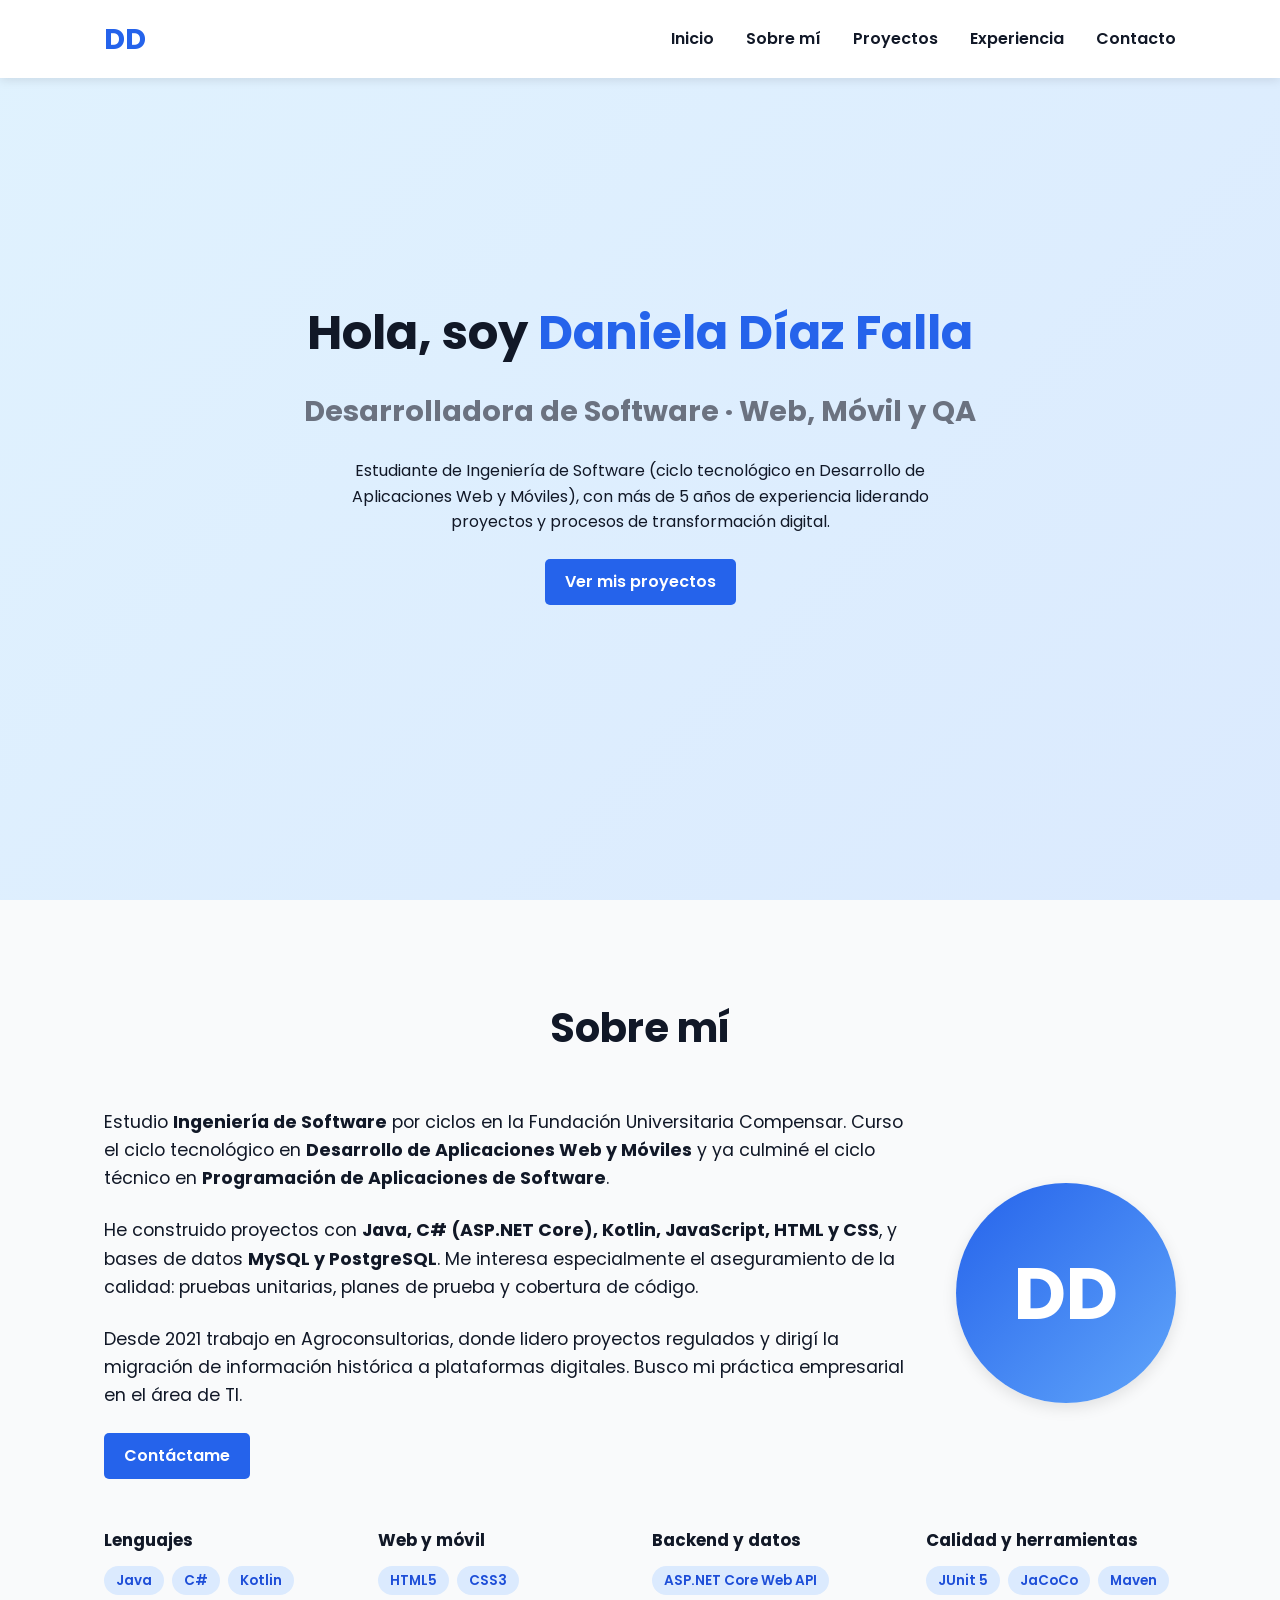
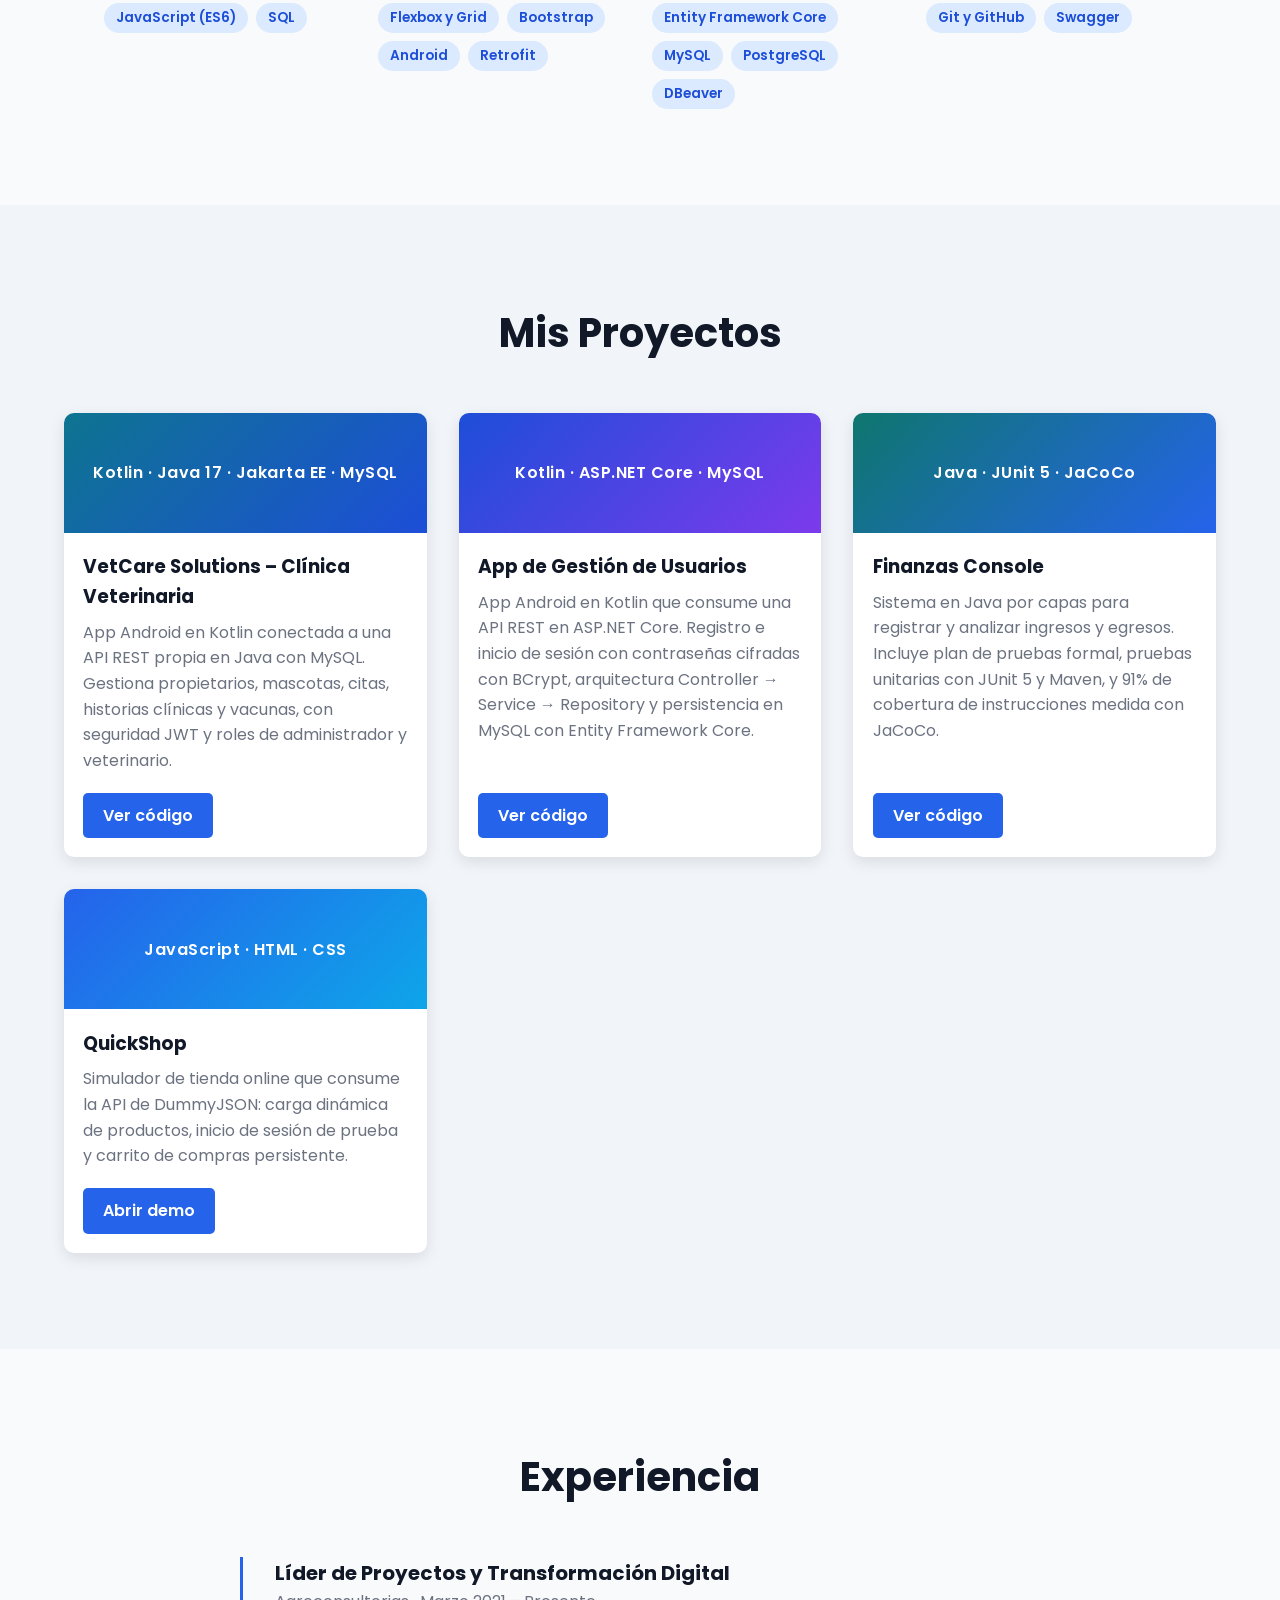
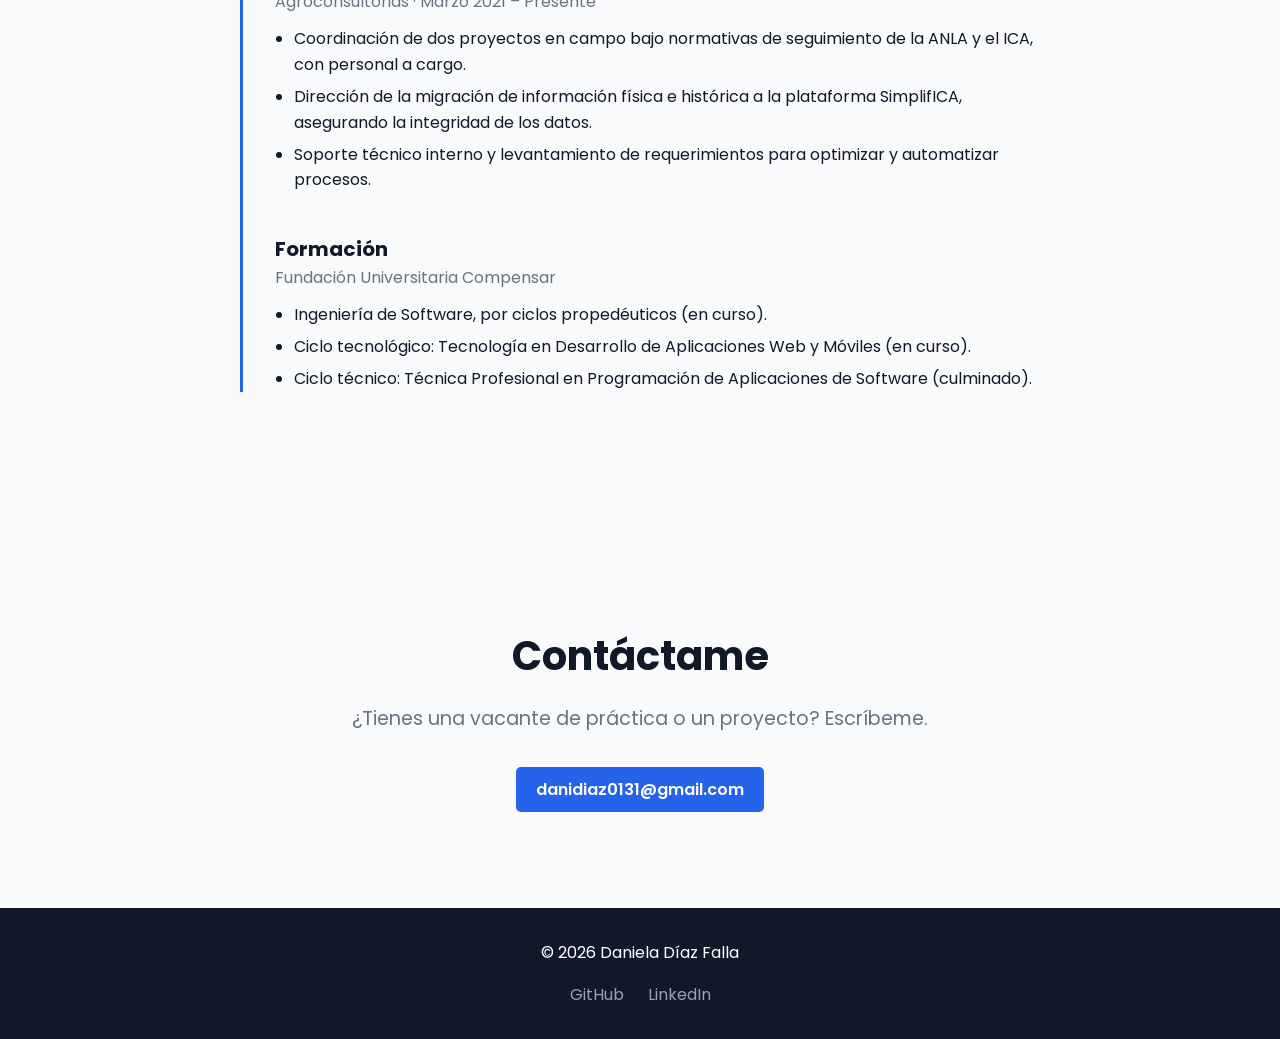
<file: index.html>
<!DOCTYPE html>
<html lang="es">
<head>
  <meta charset="UTF-8" />
  <meta name="viewport" content="width=device-width, initial-scale=1.0"/>
  <title>Daniela Díaz Falla | Desarrolladora de Software</title>
  <meta name="description" content="Portafolio de Daniela Díaz Falla: desarrollo web, móvil y backend, y aseguramiento de la calidad (QA)." />
  <link rel="stylesheet" href="styles.css" />
  <link rel="preconnect" href="https://fonts.googleapis.com">
  <link rel="preconnect" href="https://fonts.gstatic.com" crossorigin>
  <link href="https://fonts.googleapis.com/css2?family=Poppins:wght@300;400;600;700&display=swap" rel="stylesheet">
</head>
<body>
  <!-- Header / Navegación -->
  <header class="header">
    <nav class="navbar">
      <div class="logo">DD</div>
      <ul class="nav-links">
        <li><a href="#inicio">Inicio</a></li>
        <li><a href="#sobre-mi">Sobre mí</a></li>
        <li><a href="#proyectos">Proyectos</a></li>
        <li><a href="#experiencia">Experiencia</a></li>
        <li><a href="#contacto">Contacto</a></li>
      </ul>
      <div class="hamburger" id="hamburger" aria-label="Abrir menú">
        <span></span>
        <span></span>
        <span></span>
      </div>
    </nav>
  </header>

  <!-- Sección de Inicio -->
  <section id="inicio" class="hero">
    <div class="hero-content">
      <h1>Hola, soy <span>Daniela Díaz Falla</span></h1>
      <h2>Desarrolladora de Software · Web, Móvil y QA</h2>
      <p>Estudiante de Ingeniería de Software (ciclo tecnológico en Desarrollo de Aplicaciones Web y Móviles), con más de 5 años de experiencia liderando proyectos y procesos de transformación digital.</p>
      <a href="#proyectos" class="btn">Ver mis proyectos</a>
    </div>
  </section>

  <!-- Sección Sobre mí -->
  <section id="sobre-mi" class="about">
    <h2>Sobre mí</h2>
    <div class="about-content">
      <div class="about-text">
        <p>
          Estudio <strong>Ingeniería de Software</strong> por ciclos en la Fundación Universitaria Compensar. Curso el ciclo
          tecnológico en <strong>Desarrollo de Aplicaciones Web y Móviles</strong> y ya culminé el ciclo técnico en
          <strong>Programación de Aplicaciones de Software</strong>.
        </p>
        <p>
          He construido proyectos con <strong>Java, C# (ASP.NET Core), Kotlin, JavaScript, HTML y CSS</strong>, y bases de datos
          <strong>MySQL y PostgreSQL</strong>. Me interesa especialmente el aseguramiento de la calidad: pruebas unitarias,
          planes de prueba y cobertura de código.
        </p>
        <p>
          Desde 2021 trabajo en Agroconsultorias, donde lidero proyectos regulados y dirigí la migración de información
          histórica a plataformas digitales. Busco mi práctica empresarial en el área de TI.
        </p>
        <a href="#contacto" class="btn">Contáctame</a>
      </div>
      <div class="about-image">
        <div class="avatar" aria-hidden="true">DD</div>
      </div>
    </div>

    <div class="skills">
      <div class="skill-group">
        <h3>Lenguajes</h3>
        <ul class="tags"><li>Java</li><li>C#</li><li>Kotlin</li><li>JavaScript (ES6)</li><li>SQL</li></ul>
      </div>
      <div class="skill-group">
        <h3>Web y móvil</h3>
        <ul class="tags"><li>HTML5</li><li>CSS3</li><li>Flexbox y Grid</li><li>Bootstrap</li><li>Android</li><li>Retrofit</li></ul>
      </div>
      <div class="skill-group">
        <h3>Backend y datos</h3>
        <ul class="tags"><li>ASP.NET Core Web API</li><li>Entity Framework Core</li><li>MySQL</li><li>PostgreSQL</li><li>DBeaver</li></ul>
      </div>
      <div class="skill-group">
        <h3>Calidad y herramientas</h3>
        <ul class="tags"><li>JUnit 5</li><li>JaCoCo</li><li>Maven</li><li>Git y GitHub</li><li>Swagger</li></ul>
      </div>
    </div>
  </section>

  <!-- Sección Proyectos -->
  <section id="proyectos" class="projects">
    <h2>Mis Proyectos</h2>
    <div class="projects-grid">
      <article class="project-card">
        <div class="project-banner banner-vet">Kotlin · Java 17 · Jakarta EE · MySQL</div>
        <h3>VetCare Solutions – Clínica Veterinaria</h3>
        <p>App Android en Kotlin conectada a una API REST propia en Java con MySQL. Gestiona propietarios, mascotas, citas, historias clínicas y vacunas, con seguridad JWT y roles de administrador y veterinario.</p>
        <a href="https://github.com/DanielaDiaz1510/VetCare-Solutions" target="_blank" rel="noopener" class="btn">Ver código</a>
      </article>
      <article class="project-card">
        <div class="project-banner banner-mobile">Kotlin · ASP.NET Core · MySQL</div>
        <h3>App de Gestión de Usuarios</h3>
        <p>App Android en Kotlin que consume una API REST en ASP.NET Core. Registro e inicio de sesión con contraseñas cifradas con BCrypt, arquitectura Controller → Service → Repository y persistencia en MySQL con Entity Framework Core.</p>
        <a href="https://github.com/DanielaDiaz1510/APP_NATIVAS" target="_blank" rel="noopener" class="btn">Ver código</a>
      </article>
      <article class="project-card">
        <div class="project-banner banner-qa">Java · JUnit 5 · JaCoCo</div>
        <h3>Finanzas Console</h3>
        <p>Sistema en Java por capas para registrar y analizar ingresos y egresos. Incluye plan de pruebas formal, pruebas unitarias con JUnit 5 y Maven, y 91% de cobertura de instrucciones medida con JaCoCo.</p>
        <a href="https://github.com/DanielaDiaz1510/Pruebas_Software" target="_blank" rel="noopener" class="btn">Ver código</a>
      </article>
      <article class="project-card">
        <div class="project-banner banner-web">JavaScript · HTML · CSS</div>
        <h3>QuickShop</h3>
        <p>Simulador de tienda online que consume la API de DummyJSON: carga dinámica de productos, inicio de sesión de prueba y carrito de compras persistente.</p>
        <a href="https://danieladiaz1510.github.io/Lenguajes_De_Internet_2025/" target="_blank" rel="noopener" class="btn">Abrir demo</a>
      </article>
    </div>
  </section>

  <!-- Sección Experiencia -->
  <section id="experiencia" class="about">
    <h2>Experiencia</h2>
    <div class="timeline">
      <div class="timeline-item">
        <h3>Líder de Proyectos y Transformación Digital</h3>
        <p class="timeline-meta">Agroconsultorias · Marzo 2021 – Presente</p>
        <ul>
          <li>Coordinación de dos proyectos en campo bajo normativas de seguimiento de la ANLA y el ICA, con personal a cargo.</li>
          <li>Dirección de la migración de información física e histórica a la plataforma SimplifICA, asegurando la integridad de los datos.</li>
          <li>Soporte técnico interno y levantamiento de requerimientos para optimizar y automatizar procesos.</li>
        </ul>
      </div>
      <div class="timeline-item">
        <h3>Formación</h3>
        <p class="timeline-meta">Fundación Universitaria Compensar</p>
        <ul>
          <li>Ingeniería de Software, por ciclos propedéuticos (en curso).</li>
          <li>Ciclo tecnológico: Tecnología en Desarrollo de Aplicaciones Web y Móviles (en curso).</li>
          <li>Ciclo técnico: Técnica Profesional en Programación de Aplicaciones de Software (culminado).</li>
        </ul>
      </div>
    </div>
  </section>

  <!-- Sección Contacto -->
  <section id="contacto" class="contact">
    <h2>Contáctame</h2>
    <p>¿Tienes una vacante de práctica o un proyecto? Escríbeme.</p>
    <a href="mailto:danidiaz0131@gmail.com" class="btn">danidiaz0131@gmail.com</a>
  </section>

  <!-- Footer -->
  <footer class="footer">
    <p>&copy; 2026 Daniela Díaz Falla</p>
    <div class="social-links">
      <a href="https://github.com/DanielaDiaz1510" target="_blank" rel="noopener">GitHub</a>
      <a href="https://www.linkedin.com/in/daniela-diaz-517538385/" target="_blank" rel="noopener">LinkedIn</a>
    </div>
  </footer>

  <script src="script.js"></script>
</body>
</html>
</file>
<file: styles.css>
/* Reset y variables */
* {
  margin: 0;
  padding: 0;
  box-sizing: border-box;
}

:root {
  --primary: #2563eb;
  --primary-dark: #1d4ed8;
  --light: #f9fafb;
  --dark: #111827;
  --gray: #6b7280;
  --white: #ffffff;
}

body {
  font-family: 'Poppins', sans-serif;
  line-height: 1.6;
  color: var(--dark);
  background-color: var(--light);
}

a {
  text-decoration: none;
  color: inherit;
}

ul {
  list-style: none;
}

.btn {
  display: inline-block;
  background-color: var(--primary);
  color: var(--white);
  padding: 10px 20px;
  border-radius: 5px;
  font-weight: 600;
  transition: background-color 0.3s;
}

.btn:hover {
  background-color: var(--primary-dark);
}

/* Header */
.header {
  position: fixed;
  top: 0;
  width: 100%;
  background-color: var(--white);
  box-shadow: 0 2px 10px rgba(0,0,0,0.1);
  z-index: 1000;
}

.navbar {
  display: flex;
  justify-content: space-between;
  align-items: center;
  padding: 1rem 5%;
  max-width: 1200px;
  margin: 0 auto;
}

.logo {
  font-size: 1.8rem;
  font-weight: 700;
  color: var(--primary);
}

.nav-links {
  display: flex;
  gap: 2rem;
}

.nav-links a {
  font-weight: 600;
  transition: color 0.3s;
}

.nav-links a:hover {
  color: var(--primary);
}

.hamburger {
  display: none;
  flex-direction: column;
  cursor: pointer;
}

.hamburger span {
  width: 25px;
  height: 3px;
  background: var(--dark);
  margin: 3px 0;
  transition: 0.3s;
}

/* Hero */
.hero {
  height: 100vh;
  display: flex;
  align-items: center;
  justify-content: center;
  text-align: center;
  background: linear-gradient(135deg, #e0f2fe, #dbeafe);
  padding: 0 20px;
}

.hero h1 {
  font-size: 3rem;
  margin-bottom: 1rem;
}

.hero h1 span {
  color: var(--primary);
}

.hero h2 {
  font-size: 1.8rem;
  color: var(--gray);
  margin-bottom: 1.5rem;
}

/* Sobre mí */
.about {
  padding: 6rem 5%;
  max-width: 1200px;
  margin: 0 auto;
}

.about h2 {
  text-align: center;
  font-size: 2.5rem;
  margin-bottom: 3rem;
}

.about-content {
  display: flex;
  align-items: center;
  gap: 3rem;
}

.about-text {
  flex: 1;
}

.about-text p {
  margin-bottom: 1.5rem;
  font-size: 1.1rem;
}

.about-image img {
  width: 100%;
  max-width: 300px;
  border-radius: 10px;
  box-shadow: 0 5px 15px rgba(0,0,0,0.1);
}

/* Proyectos */
.projects {
  padding: 6rem 5%;
  background-color: #f1f5f9;
}

.projects h2 {
  text-align: center;
  font-size: 2.5rem;
  margin-bottom: 3rem;
}

.projects-grid {
  display: grid;
  grid-template-columns: repeat(auto-fit, minmax(300px, 1fr));
  gap: 2rem;
  max-width: 1200px;
  margin: 0 auto;
}

.project-card {
  background: var(--white);
  border-radius: 10px;
  overflow: hidden;
  box-shadow: 0 5px 15px rgba(0,0,0,0.1);
  transition: transform 0.3s;
}

.project-card:hover {
  transform: translateY(-10px);
}

.project-card img {
  width: 100%;
  height: 200px;
  object-fit: cover;
}

.project-card h3 {
  padding: 1.2rem 1.2rem 0.5rem;
}

.project-card p {
  padding: 0 1.2rem 1.2rem;
  color: var(--gray);
}

/* Contacto */
.contact {
  padding: 6rem 5%;
  text-align: center;
}

.contact h2 {
  font-size: 2.5rem;
  margin-bottom: 1rem;
}

.contact p {
  margin-bottom: 2rem;
  font-size: 1.2rem;
  color: var(--gray);
}

.contact-form {
  max-width: 600px;
  margin: 0 auto;
  display: flex;
  flex-direction: column;
  gap: 1rem;
}

.contact-form input,
.contact-form textarea {
  padding: 12px;
  border: 1px solid #ddd;
  border-radius: 5px;
  font-family: inherit;
  font-size: 1rem;
}

.contact-form button {
  align-self: flex-start;
  margin-top: 10px;
}

/* Footer */
.footer {
  background-color: var(--dark);
  color: var(--white);
  text-align: center;
  padding: 2rem;
}

.social-links {
  margin-top: 1rem;
}

.social-links a {
  color: #94a3b8;
  margin: 0 10px;
  transition: color 0.3s;
}

.social-links a:hover {
  color: var(--white);
}

/* Avatar */
.avatar {
  width: 220px;
  height: 220px;
  border-radius: 50%;
  background: linear-gradient(135deg, var(--primary), #60a5fa);
  color: var(--white);
  font-size: 4.5rem;
  font-weight: 700;
  display: flex;
  align-items: center;
  justify-content: center;
  box-shadow: 0 5px 15px rgba(0,0,0,0.1);
  margin: 0 auto;
}

/* Habilidades */
.skills {
  display: grid;
  grid-template-columns: repeat(auto-fit, minmax(240px, 1fr));
  gap: 1.5rem;
  margin-top: 3rem;
}

.skill-group h3 {
  font-size: 1.05rem;
  margin-bottom: 0.75rem;
}

.tags {
  display: flex;
  flex-wrap: wrap;
  gap: 0.5rem;
}

.tags li {
  background: #dbeafe;
  color: var(--primary-dark);
  padding: 4px 12px;
  border-radius: 999px;
  font-size: 0.85rem;
  font-weight: 600;
}

/* Tarjetas de proyecto */
.project-card {
  display: flex;
  flex-direction: column;
}

.project-card .btn {
  margin: auto 1.2rem 1.2rem;
  align-self: flex-start;
}

.project-banner {
  height: 120px;
  display: flex;
  align-items: center;
  justify-content: center;
  color: var(--white);
  font-weight: 600;
  letter-spacing: 0.5px;
  padding: 0 1rem;
  text-align: center;
}

.banner-mobile { background: linear-gradient(135deg, #1d4ed8, #7c3aed); }
.banner-qa     { background: linear-gradient(135deg, #0f766e, #2563eb); }
.banner-web    { background: linear-gradient(135deg, #2563eb, #0ea5e9); }

.banner-vet    { background: linear-gradient(135deg, #0e7490, #1d4ed8); }

.card-actions {
  display: flex;
  gap: 0.6rem;
  margin: auto 1.2rem 1.2rem;
}

.card-actions .btn {
  margin: 0;
}

.btn-outline {
  background: transparent;
  color: var(--primary);
  border: 2px solid var(--primary);
  padding: 8px 18px;
}

.btn-outline:hover {
  background: var(--primary);
  color: var(--white);
}

/* Experiencia */
.timeline {
  max-width: 800px;
  margin: 0 auto;
  border-left: 3px solid var(--primary);
  padding-left: 2rem;
}

.timeline-item {
  margin-bottom: 2.5rem;
}

.timeline-item h3 {
  font-size: 1.25rem;
}

.timeline-meta {
  color: var(--gray);
  margin-bottom: 0.75rem;
}

.timeline-item ul {
  list-style: disc;
  padding-left: 1.2rem;
}

.timeline-item li {
  margin-bottom: 0.4rem;
}

.hero-content p {
  max-width: 640px;
  margin: 0 auto 1.5rem;
}

/* Responsive */
@media (max-width: 768px) {
  .nav-links {
    position: fixed;
    top: 70px;
    left: -100%;
    width: 100%;
    background: var(--white);
    flex-direction: column;
    padding: 2rem 0;
    box-shadow: 0 5px 10px rgba(0,0,0,0.1);
    transition: 0.3s;
  }

  .nav-links.active {
    left: 0;
  }

  .hamburger {
    display: flex;
  }

  .hero h1 {
    font-size: 2.2rem;
  }

  .hero h2 {
    font-size: 1.4rem;
  }

  .about-content {
    flex-direction: column;
    text-align: center;
  }

  .about-text {
    order: 2;
  }

  .about-image {
    order: 1;
  }
}
</file>
